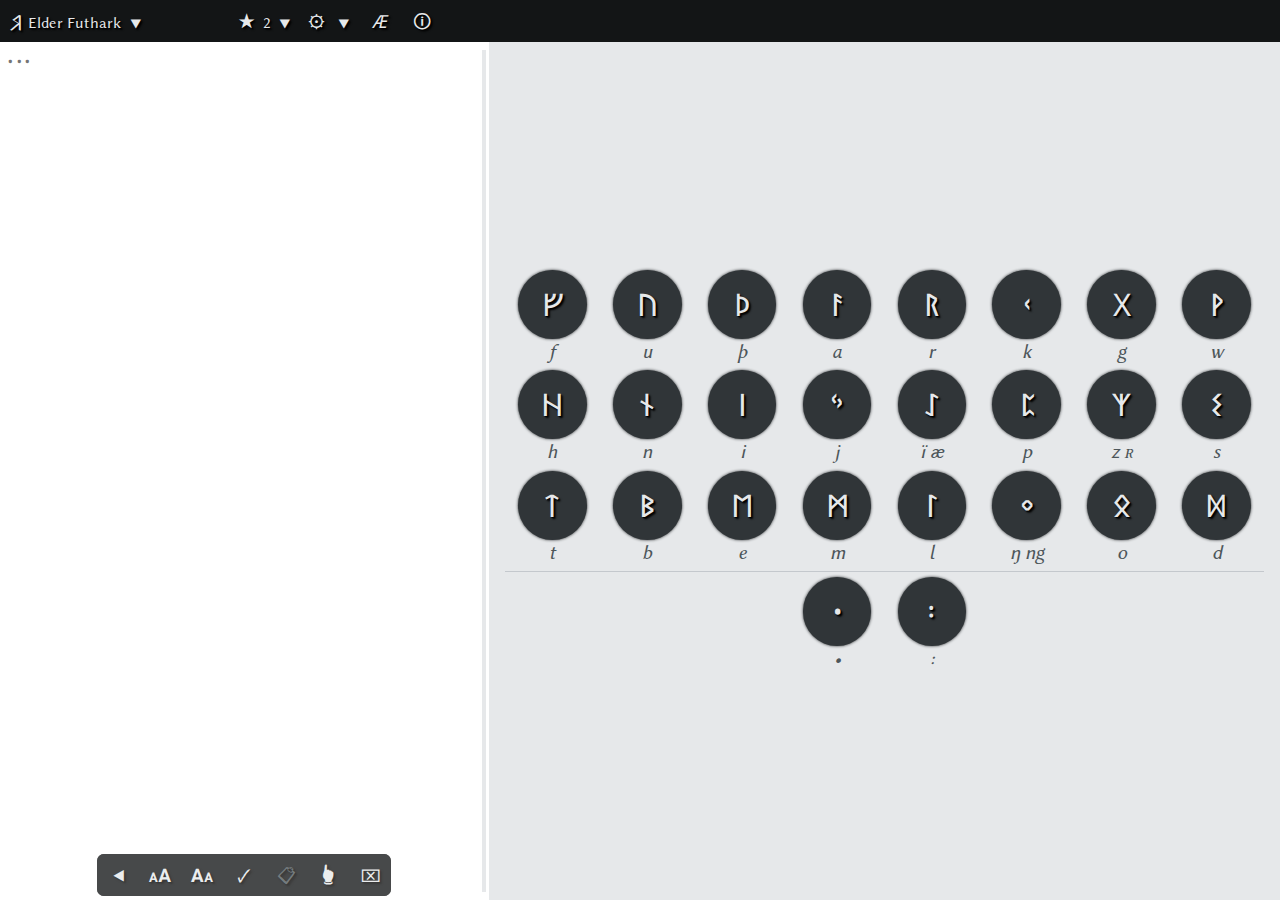
<file: index.html>
<!doctype html>
<html lang="en">
    <head>
        <meta charset="utf-8">
        <title>Runetyper</title>
        <meta name="application-name" content="Runetyper">
        <meta name="author" content="Wiktor Banaszewski">
        <meta name="description" content="A simple web-browser text editor for writing in old Germanic alphabets, especially runic.">
        <meta name="keywords" content="runes, runic, writing, text editor, virtual keyboard, gothic alphabet, scripts, unicode, utf-8">
        <meta property="og:title" content="Runetyper">
        <meta property="og:description" content="A simple web-browser text editor for writing in old Germanic alphabets, especially runic.">
        <meta property="og:type" content="website">
        <meta property="og:image" content="https://sigrarr.github.io/runetyper/assets/images/og-image.jpg">
        <meta property="og:image:width" content="1200">
        <meta property="og:image:height" content="630">
        <meta property="og:image" content="https://sigrarr.github.io/runetyper/assets/images/og-image_sq.jpg">
        <meta property="og:image:width" content="1200">
        <meta property="og:image:height" content="1200">
        <meta property="og:url" content="https://sigrarr.github.io/runetyper/">
        <meta name="viewport" content="width=device-width, initial-scale=1.0">
        <link rel="alternate" href="https://sigrarr.github.io/runetyper/pl/" hreflang="pl">
        <script>
            var timestamps = {head: Date.now()};
        </script>
        <link rel="stylesheet" type="text/css" href="https://sigrarr.github.io/runetyper/assets/fontfaces.css">
        <link rel="stylesheet" type="text/css" href="https://sigrarr.github.io/runetyper/assets/style.min.css">
        <link rel="icon" href="https://sigrarr.github.io/runetyper/assets/images/icon.png" sizes="192x192" type="image/png">
        <script charset="utf-8" src="https://sigrarr.github.io/runetyper/assets/app.min.js"></script>
    </head>
    <body class="receiver-xfont receiver-theme sup-loader"
          data-depend-xfont="class"
          data-class-xfont-noto="xfont-noto"
          data-class-xfont-pfeffer="xfont-pfeffer"
          data-depend-theme="class"
          data-class-theme-bright="theme-bright"
          data-class-theme-dark="theme-dark">
        <aside class="loader" id="loader">
            <div>
                <h1 class="logo"><span>R</span>unetyper</h1>
                <p>Application is loading...</p>
                <p>
                    <small>
                        If you see this message for more than a few seconds, please make sure that JavaScript is enabled in your browser
                        and that the browser is not outdated.
                    </small>
                </p>
                <p>
                    <small>
                        Browsers supported by Runetyper include Chrome, Firefox, Opera, Safari, Edge
                        and Internet&nbsp;Explorer&nbsp;11.
                    </small>
                </p>
                <footer>
                    <small>
                        <span class="logo"><span>R</span>unetyper</span> &copy; 2019 Wiktor Banaszewski,
                        <a href="mailto:wiktor.banaszewski@protonmail.com">wiktor.banaszewski@protonmail.com</a>
                    </small>
                </footer>
            </div>
        </aside>
        <main class="receiver-view"
              data-depend-view="children,class"
              data-class-view-workspace="sup-workspace">
            <section class="info" id="info" data-view="info">
                <header>
                    <h1 class="logo"><span>R</span>unetyper</h1>
                    <address>
                        <dl>
                            <dt class="narrow-keep">Author</dt>
                            <dd>Wiktor Banaszewski</dd>
                            <dt>Contact</dt>
                            <dd><a href="mailto:wiktor.banaszewski@protonmail.com">wiktor.banaszewski@protonmail.com</a></dd>
                            <dt>Project repository</dt>
                            <dd>
                                <a href="https://github.com/sigrarr/runetyper" target="_blank">https://github.com/sigrarr/runetyper</a>
                            </dd>
                            <dt class="narrow-keep">Language</dt>
                            <dd>
                                <em class="active" title="Language: English (active)">EN</em>
                                | <a href="https://sigrarr.github.io/runetyper/pl/"
                                     hreflang="pl"
                                     title="Język: polski"
                                     target="_self">PL</a>
                            </dd>
                        </dl>
                    </address>
                </header>

                <div class="sup-menu" id="info-closing">
                    <ul class="menu">
                        <li>
                            <h4 title="Close [Esc]" class="icon">
                                <button data-topic="view" data-view="workspace">&#x1F5D9;</button>
                            </h4>
                        </li>
                    </ul>
                </div>

                <div id="info-content"
                     class="info-content receiver-device receiver-fit"
                     data-depend-device="class"
                     data-class-device-std="sup-std"
                     data-class-device-touch="sup-touch"
                     data-depend-fit="class"
                     data-class-fit-compact="sup-compact">
                    <aside id="outline" class="super-p">
                        <h5>Contents</h5>
                        <ul></ul>
                    </aside>

                    <section id="i1"><h3>1. General information</h3>
                        <p>The purpose of this application is to provide a comfortable way of writing in historical Germanic alphabets, i.e. runic scripts and the Gothic alphabet.</p>
                        <p>The main feature of Runetyper is a text editor which converts standard keyboard input to the selected alphabet’s characters. The correspondence between typed keys and characters they produce is meant to be both practical and linguistically justified.</p>
                        <p>Next to the editor’s text area is a panel containing buttons with all characters of the selected alphabet and explanatory captions. It serves as a virtual keyboard – the letters can be entered directly by clicking their buttons. This is also the only way to use Runetyper on a touch-sreen device.</p>
                        <p>The generated output is Unicode text (UTF-8) and it may be copied to other applications for further use. Please note that copied content requires suitable fonts in order to be displayed properly in other programs or web services; such fonts might be included in those applications or be available in your system.</p>
                    </section>

                    <section id="i2"><h3>2. Manual</h3>
                        <section id="i2_1"><h4>2.1. Basics</h4>
                            <p>The main text area (initially marked with <span class="xtext">᛫᛫᛫</span>) is a place for writing in the selected alphabet <a href="#i2_2_1">(2.2.1)</a>.
                                <span class="info-std">When the text area is active, you can start writing with your keyboard and your default key values will be converted to historical characters.</span></p>
                            <ul class="info-std">
                                <li>To check key/character associations, switch captions to key mode with <span class="hint"><span class="op">[</span>PageDown<span class="op">]</span></span> or a menu button: <span class="hint"><span class="op">[</span><span class="itext">Æ</span><span class="op">]</span></span>→<span class="hint"><span class="op">[</span><span class="itext" data-captions="keys">&#x1F130;&#x1F134;</span><span class="op">]</span></span> <a href="#i2_2_4">(2.2.4)</a>.</li>
                                <li>Some characters are produced by a combination of two keys (shown in subtitles with no space inbetween). To type this kind of characters, press the first key and then the second one before releasing the first.</li>
                                <li>In the text area you should be able to use basic control and whitespace keys, as well as standard shortcuts (depending on your operating system and a browser).</li>
                            </ul>
                            <p>You can <span class="info-std">also</span> use the alphabet’s panel as a virtual keyboard and write by clicking the characters’ buttons.</p>
                        </section>

                        <section id="i2_2"><h4>2.2. Main options</h4>
                            <ol>
                                <li id="i2_2_1"><span class="hint"><span class="op">[</span><span class="itext logotext">ᚱ</span><span class="op">]</span></span> <strong>Alphabet selection</strong>.</li>
                                <li id="i2_2_2"><span class="hint"><span class="op">[</span><span class="itext">&#x2605;</span><span class="op">]</span></span> <strong>Letter’s variants switch</strong>. You can check which letters have got more than one graphical variation (distinguished in Unicode, cf. 3.1) and choose the forms you prefer. Use the buttons: <span class="hint"><span class="op">[</span><span class="itext">&#x2B84;</span><span class="op">]</span></span>, <span class="hint"><span class="op">[</span><span class="itext">&#x2B86;</span><span class="op">]</span></span>
                                    <span class="info-std">or shortcuts: <span class="hint"><span class="op">[</span>Ctrl<span class="op">+</span>→<span class="op">]</span></span>, <span class="hint"><span class="op">[</span>Ctrl<span class="op">+</span>←<span class="op">]</span></span></span> to shift all available variants of the current alphabet’s letters at once.</li>
                                <li id="i2_2_3"><span class="hint"><span class="op">[</span><span class="itext">&#x2699;</span><span class="op">]</span></span> <strong>Settings submenu:</strong>
                                    <ul>
                                        <li class="info-std"><span class="hint"><span class="op">[</span><span class="itext">&#x1F5AE;</span><span class="op">]</span></span> Select the <strong>input alphabet</strong> to adjust key/character associations to a local keyboard layout. Several of Germanic languages’ alphabets are supported. The default option named UNI (for “universal”) uses only basic keys of a standard international keyboard (Basic Latin Unicode block).</li>
                                        <li>Customize the application’s look with the following options: <strong>historical typeface</strong>&nbsp;<span class="hint"><span class="op">[</span><span class="itext">&#x2619;</span><span class="op">]</span></span>, <strong>theme</strong>&nbsp;<span class="hint"><span class="op">[</span><span class="itext">&#x25D0;</span><span class="op">]</span></span> and <strong>alphabet panel</strong>&nbsp;<span class="hint"><span class="op">[</span><span class="itext">&#x25A6;</span><span class="op">]</span></span>.</li>
                                        <li><span class="hint"><span class="op">[</span><span class="itext">&#x1F4BB;</span><span class="op">]</span></span> <strong>Device mode selection.</strong> You can force Runetyper to run in the touchscreen mode or in the hardware keyboard mode, depending on your devices or preferences.</li>
                                    </ul>
                                </li>
                                <li id="i2_2_4"><span class="info-std"><span class="hint"><span class="op">[</span><span class="itext">Æ</span><span class="op">|</span><span class="itext" data-captions="keys">&#x1F130;&#x1F134;</span><span class="op">|</span><span class="itext">&#x2014;</span><span class="op">]</span></span> <strong>Cycle the captions</strong>. Keys: <span class="hint"><span class="op">[</span>PageDown<span class="op">]</span></span>, <span class="hint"><span class="op">[</span>PageUp<span class="op">]</span></span></span>
                                    <ul class="info-std">
                                        <li><span class="hint"><span class="op">[</span><span class="itext">Æ</span><span class="op">]</span></span> In the initial state captions contain characters’ romanization <a href="#i3_2_1">(3.2.1)</a>.</li>
                                        <li><span class="hint"><span class="op">[</span><span class="itext" data-captions="keys">&#x1F130;&#x1F134;</span><span class="op">]</span></span> The next state shows keyboard keys (and key-pairs) that will produce described a character when pressed.</li>
                                        <li><span class="hint"><span class="op">[</span><span class="itext">&#x2014;</span><span class="op">]</span></span> Captions can also be turned off.</li>
                                    </ul>
                                    <span class="info-touch"><span class="hint"><span class="op">[</span><span class="itext">&#x1F130;<sub>&#x1f5d8;</sub></span><span class="op">]</span></span><strong>Toggle the buttons</strong> between historical characters and their transliteration.</span>
                                </li>
                            </ol>
                        </section>

                        <section id="i2_3"><h4>2.3. Editor toolbar</h4>
                            <ol>
                                <li id="i2_3_1"><span class="hint"><span class="op">[</span><span class="itext">&#x1F5DA;</span><span class="op">]</span></span> <span class="hint"><span class="op">[</span><span class="itext">&#x1F5DB;</span><span class="op">]</span></span> Font size regulation.
                                    <span class="info-std">Shortcuts: <span class="hint"><span class="op">[</span>Ctrl<span class="op">+</span>Shift<span class="op">+</span>+<span class="op">]</span></span>, <span class="hint"><span class="op">[</span>Ctrl<span class="op">+</span>Shift<span class="op">+</span>-<span class="op">]</span></span> and <span class="hint"><span class="op">[</span>Ctrl<span class="op">+</span>Shift<span class="op">+</span>0<span class="op">]</span></span>.</span></li>
                                <li id="i2_3_2"><span class="hint"><span class="op">[</span><span class="itext">&#x1F5F8;</span><span class="op">]</span></span> <strong>Save</strong> current content of the text area in the local storage of your internet browser.
                                    <span class="info-std">Shortcut: <span class="hint"><span class="op">[</span>Ctrl<span class="op">+</span>s<span class="op">]</span></span>.</span>
                                    Overwrites the previous save (if exists).
                                </li>
                                <li id="i2_3_3"><span class="hint"><span class="op">[</span><span class="itext">&#x1F4CB;</span><span class="op">]</span></span> <strong>Paste</strong> the previously saved text <a href="#i2_3_2">(2.3.2)</a> into the text area.</li>
                                <li id="i2_3_4"><span class="hint"><span class="op">[</span><span class="itext">&#x1F5A2;</span><span class="op">]</span></span> <strong>Select all</strong>.</li>
                                <li id="i2_3_5" class="info-std"><span class="hint"><span class="op">[</span><span class="itext">&#x2327;</span><span class="op">]</span></span> <strong>Erase</strong> the selected text.</li>
                            </ol>
                        </section>
                    </section>

                    <section id="i3"><h3>3. Representation of the alphabets</h3>
                        <p>Runic writing systems were neither uniform, nor consistent. It is customary to distinguish several alphabets, each with a&nbsp;specific set of characters. However, intermediate states between older and newer scripts, as well as local variations were found. In fact, individual runes appeared in many shapes.</p>
                        <div class="super-p">
                            <p>The Gothic alphabet cannot be called runic, but it was included in this project because of several traits it shares with runic scripts. All of these alphabets:</p>
                            <ul>
                                <li>are valuable from the perspective of Germanic linguistics as they recorded the old Germanic languages,</li>
                                <li>lack distinction between capital and small letters,</li>
                                <li>don’t show a distinction of long or nasal vowels, even when these features were phonemic in spoken language. <a href="#i3_3_3_n1">(*)</a></li>
                            </ul>
                        </div>

                        <section id="i3_1"><h4>3.1. Unicode standard</h4>
                            <p>Runetyper utilizes two Unicode blocks:</p>
                            <figure>
                                <dl>
                                    <dt>Runic Unicode block</dt>
                                    <dd><a href="https://www.unicode.org/charts/PDF/U16A0.pdf" target="_blank"><span class="urlprefix">https://www.</span>unicode.org/charts/PDF/U16A0.pdf</a></dd>
                                    <dt>Gothic Unicode block</dt>
                                    <dd><a href="https://www.unicode.org/charts/PDF/U10330.pdf" target="_blank"><span class="urlprefix">https://www.</span>unicode.org/charts/PDF/U10330.pdf</a></dd>
                                </dl>
                            </figure>
                            <p>The Runic block is a set of abstract representations of limited paleographical value. Many characters are linked with more than one alphabet in order to avoid redundancy, which is of course reasonable.</p>
                        </section>

                        <section id="i3_2"><h4>3.2. Romanization and sections</h4>
                            <section id="i3_2_1"><h5>3.2.1. Romanization</h5>
                                <div class="super-p">
                                    <p>In the alphabet panel all characters are described with Latin characters, which combines:</p>
                                    <ul>
                                        <li>transliteration – one-to-one correspondence, useful for the characters’ identification,</li>
                                        <li class="info-compact-disabled">transcription – to denote possible phonetic values of the character in given language.</li>
                                    </ul>
                                </div>
                                <div class="super-p info-compact-disabled">
                                    <p>Romanization of a character may contain more than one value in the following cases:</p>
                                    <ul>
                                        <li>when an alphabet was used for several languages (or dialects),</li>
                                        <li>when the character denoted various phonemes in one language, represented by specific letters of the Latin orthography of said language,</li>
                                        <li>when multiple conventions of romanizing the character are in use among scholars,</li>
                                        <li>when the phonetic value of a character is uncertain.</li>
                                    </ul>
                                </div>
                                <p>It should be noted that in old Germanic languages vowel length was phonemic, i.e. speakers recognized long and short vowels as different sounds; the same applies to vowel nasality in Proto-Germanic and Old Norse. In Latin orthographies and linguistic conventions such features are often denoted by adding diacritical marks, but they were not distinguished in runic writing, nor in the original Gothic. For this reason, Runetyper does not regard long and nasal sound variants.</p>
                            </section>

                            <section id="i3_2_2"><h5>3.2.2. Sections</h5>
                                <div class="super-p">
                                    <p>Each alphabet is divided into sections, separated in the alphabet panel with a thin horizontal line or a background stripe:</p>
                                    <ul>
                                        <li>the first section consist of the main corpus of letters,</li>
                                        <li>the middle section, if present, contains additional characters with limited or unknown scopes of use,</li>
                                        <li>the last section contains auxiliary characters, especially punctuation marks.</li>
                                    </ul>
                                </div>
                            </section>
                        </section>

                        <section id="i3_3"><h4>3.3. The alphabets: historical description and notes about representation</h4>
                            <section id="i3_3_1"><h5>3.3.1. Elder Futhark</h5>
                                <p>The first runic alphabet used by Germanic peoples in many regions of Europe consisted of 24 runes. The oldest inscriptions are dated to 2nd century CE, but the script might have existed even earlier. It is certain that the Futhark descended from the archaic Greek alphabet, although most scholars believe that not directly; it was probably based on the Latin alphabet or a more archaic form of Italic script. Elder-futhark inscriptions were written in late Proto-Germanic dialects and Germanic languages in their early stages of development.</p>
                                <section class="super-p"><h6>Notes</h6>
                                    <ul>
                                        <li>Division of the corpus into 3 rows of 8 runes each is attested epigraphically.</li>
                                        <li>Unicode assigned only one character to represent the elder-futhark rune of value /s/, although this rune had occurred in various zigzag shapes that can be widely classified into the “Σ-variant” (suggested by Unicode) and the “S-variant” (omitted by Unicode). The character ‹<span class="xtext">ᛋ</span>› is used in this application as a substitute of the latter, despite slight geometric differences and the fact that the Unicode's suggestion limits its use to newer alphabets.</li>
                                        <li>Similarly, Unicode assigned only one character for the elder-futhark H-rune, suggesting the shape with one horizontal bar, but this rune used to be written with two or three bars as well. The two-bar character is recognized by Unicode as an exclusively Anglo-Saxon rune, but in Runetyper was also added as an elder-futhark variant.</li>
                                    </ul>
                                </section>
                            </section>

                            <section id="i3_3_2"><h5>3.3.2. Anglo-Saxon Futhorc</h5>
                                <p>A close descendant of the <i>Elder Futhark</i>, modified and extended. It was used from 5th to ca. 11th century CE in England. In early stages identical with <i>Anglo-Frisian runes</i>. After the process of christianization the use of <i>Futhorc</i> declined in favor of the Old English Latin alphabet.</p>
                                <section class="super-p"><h6>Notes</h6>
                                    <ul>
                                        <li>The letter ‹j› is given as a main transliteration of the runes ‹<span class="xtext">ᛄ</span>› and ‹<span class="xtext">ᛡ</span>›, although in Old English texts the sound /j/ was written with the letter ‹g›.</li>
                                    </ul>
                                </section>
                            </section>

                            <section id="i3_3_3"><h5>3.3.3. Younger Futhark</h5>
                                <p>A Scandinavian runic script used by the Old Norse speakers mainly during the Viking Age, from 8th to ca. 11th century. Developed by reduction of the <i>Elder Futhark</i>, it contained only 16 characters, despite the fact that the set of spoken sounds had widened. As a result, the majority of the runes were overloaded with two or more phonemes and the orthography was highly inconsistent, especially with regard to vowels. Moreover, nine of the runes occurred parallelly in two graphical forms, often called “long-branch” and “short-twig”.</p>
                                <section class="super-p"><h6>Notes</h6>
                                    <ul>
                                        <li id="i3_3_3_n1">The main transliteration of the rune ‹<span class="xtext">ᚬ</span>/<span class="xtext">ᚭ</span>› – ‹ą› – indicates vowel nasality, because for the long time it had been the only feature distinguishing this rune phonetically from ‹<span class="xtext">ᛅ</span>/<span class="xtext">ᛆ</span>› (it’s an exceptional case in runic orthography).</li>
                                    </ul>
                                </section>
                            </section>

                            <section id="i3_3_4"><h5>3.3.4. Medieval runes</h5>
                                <p>Scandinavian runes used alongside the Latin alphabet after the Viking Age. The motivation behind their development was to make the runes phonetically unambiguous. To achieve this, the character set had been extended, mostly by adding dotted counterparts of some runes and by including long-branch and short-twig variants as separate letters with distinct phonetic values.</p>
                            </section>

                            <section id="i3_3_5"><h5>3.3.5. Gothic alphabet</h5>
                                <p>An alphabet created in the 4th century by Wulfila, an Arian missionary and bishop, for the purpose of writing the Gothic translation of the Bible. Most of the letters stem from the Greek and Latin alphabets, however some of them might have runic origins. Even though the Gothic alphabet was never used widely, the linguistic significance of the Gothic Bible cannot be overstated since it is the earliest literary attestation of any Germanic language.</p>
                                <section class="super-p"><h6>Notes</h6>
                                    <ul>
                                        <li>Gothic Unicode block doesn’t contain any punctuation marks, therefore standard colon and interpunct are used to represent punctuations which appear in Gothic manuscripts.</li>
                                        <li>Gothic authors used the letter ‹<span class="xtext">&#x10339;</span>› with diacritical diaeresis – ‹<span class="xtext">&#x10339;&#x308;</span>› – but it is not included in Unicode.</li>
                                    </ul>
                                </section>
                            </section>
                        </section>

                        <section id="i3_4"><h4>3.4. Supplement</h4>
                            <p>The Runic Unicode block contains several groups of characters which are not used by Runetyper because they are not strictly linked with any of the historical alphabets listed above or are too specific to include as a normal part of a writing system. Titles of the following subsections (except 3.4.2.) come from the Unicode block chart <a href="#i3_1">(3.1)</a>.</p>

                            <section id="i3_4_1"><h5>3.4.1. Cryptogrammic letters</h5>
                                <table>
                                    <tr><td class="xtext">ᛴ</td><td><span class="xtext">ᚩ</span></td></tr>
                                    <tr><td class="xtext">ᛵ</td><td><span class="xtext">ᛁ</span></td></tr>
                                    <tr><td class="xtext">ᛶ</td><td><span class="xtext">ᛖ</span></td></tr>
                                    <tr><td class="xtext">ᛷ</td><td><span class="xtext">ᚪ</span></td></tr>
                                    <tr><td class="xtext">ᛸ</td><td><span class="xtext">ᚫ</span></td></tr>
                                </table>
                                <p>These runes were used only once, in Anglo-Saxon inscription on the 8th-century artifact known as the “Franks Casket”. They served as cryptogrammic equivalents of standard vowel runes.</p>
                            </section>

                            <section id="i3_4_2"><h5>3.4.2. Scandinavian corpus extensions</h5>
                                <table>
                                    <tr><td class="xtext">ᚥ</td><td><i>w</i></td></tr>
                                    <tr><td class="xtext">ᚰ</td><td><i>on/ǫ</i></td></tr>
                                    <tr><td class="xtext">ᚶ</td><td><i>ŋ(g)</i></td></tr>
                                    <tr><td class="xtext">ᛀ</td><td><i>N</i></td></tr>
                                    <tr><td class="xtext">ᛛ</td><td><i>L</i></td></tr>
                                </table>
                                <p>These characters were not present in any historical alphabets.</p>
                            </section>

                            <section id="i3_4_3"><h5>3.4.3. Golden number runes</h5>
                                <table>
                                    <tr><td class="xtext">ᛮ</td><td><i>17.</i></td></tr>
                                    <tr><td class="xtext">ᛯ</td><td><i>18.</i></td></tr>
                                    <tr><td class="xtext">ᛰ</td><td><i>19.</i></td></tr>
                                </table>
                                <p>These symbols were invented for the purpose of representing three golden numbers – 17th, 18th and 19th – in Scandinavian runic calendars, which were used from the 13th/14th century up to modern times.</p>
                            </section>

                            <section id="i3_4_4"><h5>3.4.4. Tolkienian extensions</h5>
                                <table>
                                    <tr><td class="xtext">ᛱ</td><td><i>k</i></td></tr>
                                    <tr><td class="xtext">ᛲ</td><td><i>sh</i></td></tr>
                                    <tr><td class="xtext">ᛳ</td><td><i>oo</i></td></tr>
                                </table>
                                <p>These letters are included in J.R.R. Tolkien’s artistic version of <i>Futhorc</i>, which is an adaptation of Anglo-Saxon runes to the modern English language (or “Westron” in Middle-earth). On a side note, the shape ‹<span class="xtext">ᛳ</span>› occurs in a number of elder-futhark inscriptions, probably standing for
                                    <span class="xtext">ᛁ</span> + <span class="xtext">ᛜ</span> = <i>ing</i>, but it hasn’t been recognized by Unicode and has a completely different value in Tolkien’s work.</p>
                            </section>
                        </section>
                    </section>

                    <section id="i4"><h3>4. Credits and references</h3>
                        <section id="i4_1"><h4>4.1. Fonts</h4>
                            <p>The following fonts are used for displaying historical alphabets:</p>
                            <ul class="entities">
                                <li><strong>Noto Sans Runic</strong><br>
                                    Copyright 2017 Google Inc. All Rights Reserved.<br>
                                    <a href="https://www.google.com/get/noto/" target="_blank"><span class="urlprefix">https://www.</span>google.com/get/noto/</a><br>
                                    Licence: <a href="http://scripts.sil.org/OFL" target="_blank">OFL 1.1</a>
                                </li>
                                <li><strong>Noto Sans Gothic</strong><br>
                                    Copyright 2012 Google Inc. All Rights Reserved.<br>
                                    <a href="http://www.google.com/fonts/earlyaccess" target="_blank"><span class="urlprefix">http://www.</span>google.com/fonts/earlyaccess</a><br>
                                    Licence: <a href="http://www.apache.org/licenses/LICENSE-2.0" target="_blank">Apache License 2.0</a>
                                </li>
                                <li><strong>Pfeffer Mediæval</strong><br>
                                    Copyright © Robert Pfeffer, Hessen, 2010.<br>
                                    <a href="http://robert-pfeffer.net/schriftarten" target="_blank"><span class="urlprefix">http://</span>robert-pfeffer.net/schriftarten</a><br>
                                    Licence: Free for non commercial purposes.<br>
                                    Runetyper modification: Small letters in the Gothic block replaced by Gothic capital letters from private use area.
                                </li>
                            </ul>
                            <p>Standard text is displayed with <a href="http://libertine-fonts.org/" target="_blank">Biolinum fonts</a> by Philipp Poll, and key hints with Courier Prime by <a href="https://quoteunquoteapps.com/" target="_blank">Quote-Unquote Apps</a>.</p>
                        </section>

                        <section id="i4_2"><h4>4.2. Furhter reading: runology and Germanic linguistics</h4>
                            <ul>
                                <li>E.H. Antonsen, <em>Runes and Germanic Linguistics</em>, 2002</li>
                                <li class="super-p"><span>M. Barnes</span>
                                    <ul>
                                        <li><em>A New Introduction to Old Norse. Part I: Grammar</em>, 2008, <a href="http://vsnrweb-publications.org.uk" target="_blank"><span class="urlprefix">http://</span>vsnrweb-publications.org.uk</a></li>
                                        <li><em>The Scandinavian Languages in the Viking Age</em> [in:] <em>The Viking World</em>, Ed. S. Brink, N. Price, 2008</li>
                                    </ul>
                                </li>
                                <li><em>Futhark: International Journal of Runic Studies</em>, Ed. J.E. Knirk, H. Williams, <a href="http://futhark-journal.com" target="_blank"><span class="urlprefix">http://</span>futhark-journal.com</a></li>
                                <li>W. Harbert, <em>The Germanic Languages</em>, 2007</li>
                                <li>G. Kroonen, <em>Etymological Dictionary of Proto-Germanic</em>, 2013</li>
                                <li>T. Looijenga, <em>Texts & Contexts of the Oldest Runic Inscriptions</em>, 2003</li>
                                <li>W. Maciejewski et al., <em>Runy</em>, 2011 [Polish]</li>
                                <li>J.W. Marchand, <em>The Sounds and Phonemes of Wulfila's Gothic</em>, 1973</li>
                                <li>V. Orel, <em>A Handbook of Germanic Etymology</em>, 2003</li>
                                <li class="super-p"><span>R.I. Page</span>
                                    <ul>
                                        <li><em>Runes</em>, 1987</li>
                                        <li><em>An Introduction to English Runes</em>, 1999</li>
                                        <li><em>Runes and Runic Inscriptions</em>, Ed. David Parsons, 1999</li>
                                    </ul>
                                </li>
                                <li>H. Williams, <em>Runes</em> [in:] <em>The Viking World</em>, Ed. S. Brink, N. Price, 2008</li>
                            </ul>
                            <section class="super-p">
                                <h6>See also:</h6>
                                <ul class="following">
                                    <li><em>Orðstírr</em>: articles in sections “Language” and “Runes” with more references, <a href="https://ordstirr.wordpress.com" target="_blank"><span class="urlprefix">https://</span>ordstirr.wordpress.com</a></li>
                                    <li>More references in Wikipedia entry: <a href="https://en.wikipedia.org/wiki/Runes" target="_blank"><span class="urlprefix">https://</span>en.wikipedia.org/wiki/Runes</a></li>
                                </ul>
                            </section>
                        </section>
                    </section>
                </div>

                <div class="sup-menu" id="go-top">
                    <ul class="menu">
                        <li title="Go back to the top">
                            <h4 class="icon">
                                <a href="#info" class="button">&#x2BC5;</a>
                            </h4>
                        </li>
                    </ul>
                </div>
                <footer>
                    <small>
                        <span class="logo"><span>R</span>unetyper</span> &copy; 2019 Wiktor Banaszewski
                    </small>
                </footer>
            </section>

            <section class="workspace" id="workspace" data-view="workspace">
                <header class="sup-menu">
                    <h2 class="implicit">Workspace</h2>
                    <ul class="menu" id="main-menu">
                        <li class="select selector-alphabet" id="selector-alphabet">
                            <div title="Select alphabet">
                                <h4 class="icon logotext">ᚱ</h4>
                                <em class="receiver-alphabet"
                                    data-depend-alphabet="children">
                                </em>
                            </div>
                            <ul></ul>
                        </li>
                        <li class="select selector-xchars receiver-alphabet"
                            id="selector-xchars"
                            data-depend-alphabet="children,class">
                            <div title="Select letter variants">
                                <h4 class="icon">&#x2605;</h4>
                                <em class="receiver-alphabet"
                                    data-depend-alphabet="children">
                                </em>
                            </div>
                            <ul class="tmp">
                                <li class="itext">
                                    <button title="Shift all backward [Ctrl+⬅]"
                                            data-topic="command"
                                            data-command="shiftXChars:-1">&#x2B84;</button>
                                    <button title="Shift all forward [Ctrl+➡]"
                                            data-topic="command"
                                            data-command="shiftXChars:1">&#x2B86;</button>
                                </li>
                            </ul>
                        </li>
                        <li class="select selector-settings">
                            <div title="Settings">
                                <h4 class="icon">&#x2699;</h4>
                            </div>
                            <ul>
                                <li class="select sub-select selector-layout receiver-device"
                                    id="selector-layout"
                                    data-depend-device="class"
                                    data-class-device-touch="tmp">
                                    <div>
                                        <h5>
                                            <span class="icon">&#x1F5AE;</span>
                                            Input alphabet
                                        </h5>
                                    </div>
                                    <ul></ul>
                                </li>
                                <li class="select sub-select selector-xfont">
                                    <div>
                                        <h5>
                                            <span class="icon">&#x2619;</span>
                                            Historical typeface
                                        </h5>
                                    </div>
                                    <ul>
                                        <li>
                                            <button class="receiver-xfont"
                                                    data-topic="xfont"
                                                    data-xfont="noto"
                                                    data-depend-xfont="class"
                                                    data-class-xfont-noto="active">
                                                Google Noto Sans
                                            </button>
                                        </li>
                                        <li>
                                            <button class="receiver-xfont"
                                                    data-topic="xfont"
                                                    data-xfont="pfeffer"
                                                    data-depend-xfont="class"
                                                    data-class-xfont-pfeffer="active">
                                                Pfeffer Mediæval
                                            </button>
                                        </li>
                                    </ul>
                                </li>
                                <li class="select sub-select selector-theme">
                                    <div>
                                        <h5>
                                            <span class="icon">&#x25D0;</span>
                                            Theme
                                        </h5>
                                    </div>
                                    <ul>
                                        <li>
                                            <button class="receiver-theme"
                                                    data-topic="theme"
                                                    data-theme="bright"
                                                    data-depend-theme="class"
                                                    data-class-theme-bright="active">
                                                Bright
                                            </button>
                                        </li>
                                        <li>
                                            <button class="receiver-theme"
                                                    data-topic="theme"
                                                    data-theme="dark"
                                                    data-depend-theme="class"
                                                    data-class-theme-dark="active">
                                                Dark
                                            </button>
                                        </li>
                                    </ul>
                                </li>
                                <li class="select sub-select selector-kbmode">
                                    <div>
                                        <h5>
                                            <span class="icon">&#x25A6;</span>
                                            Alphabet panel
                                        </h5>
                                    </div>
                                    <ul>
                                        <li>
                                            <button class="receiver-kbmode"
                                                    data-topic="kbmode"
                                                    data-kbmode="auto"
                                                    data-depend-kbmode="class"
                                                    data-class-kbmode-auto="active">
                                                Automatic
                                            </button>
                                        </li>
                                        <li>
                                            <button class="receiver-kbmode"
                                                    data-topic="kbmode"
                                                    data-kbmode="compact"
                                                    data-depend-kbmode="class"
                                                    data-class-kbmode-compact="active">
                                                Compact
                                            </button>
                                        </li>
                                        <li>
                                            <button class="receiver-kbmode"
                                                    data-topic="kbmode"
                                                    data-kbmode="std"
                                                    data-depend-kbmode="class"
                                                    data-class-kbmode-std="active">
                                                Minute
                                            </button>
                                        </li>
                                    </ul>
                                </li>
                                <li class="select sub-select selector-device">
                                    <div>
                                        <h5>
                                            <span class="icon">&#x1F4BB;</span>
                                            Device
                                        </h5>
                                    </div>
                                    <ul>
                                        <li>
                                            <button class="receiver-device"
                                                    data-topic="device"
                                                    data-device="std"
                                                    data-depend-device="class"
                                                    data-class-device-std="active">
                                                Hardware keyboard
                                            </button>
                                        </li>
                                        <li>
                                            <button class="receiver-device"
                                                    data-topic="device"
                                                    data-device="touch"
                                                    data-depend-device="class"
                                                    data-class-device-touch="active">
                                                Touchscreen
                                            </button>
                                        </li>
                                    </ul>
                                </li>
                            </ul>
                        </li>
                        <li class="cycle-captions" id="cycle-captions">
                            <h4 class="icon receiver-captions receiver-device"
                                data-topic="command"
                                data-command="cycleCaptions"
                                data-depend-captions="children"
                                data-depend-device="class"
                                data-class-device-touch="tmp">
                                <button class="full"
                                        data-captions="roman"
                                        title="Captions: romanization. Cycle with: click, [PageDown], [PageUp]">Æ</button>
                                <button class="full"
                                        data-captions="keys"
                                        title="Captions: keys. Cycle with: click, [PageDown], [PageUp]">&#x1F130;&#x1F134;</button>
                                <button class="full"
                                        data-captions="off"
                                        title="Captions: off. Cycle with: click, [PageDown], [PageUp]">&#x2014;</button>
                            </h4>
                            <h4 class="icon receiver-captions receiver-device"
                                data-topic="command"
                                data-command="cycleCaptions"
                                data-depend-captions="children"
                                data-depend-device="class"
                                data-class-device-std="tmp">
                                <button class="full" data-captions="off">&#x1F130;<sub>&#x1f5d8;</sub></button>
                                <button class="full" data-captions="roman">&#x1F130;<sub>&#x1f5d8;</sub></button>
                            </h4>
                        </li>
                        <li title="Information">
                            <h4 class="icon">
                                <button data-topic="view" data-view="info">&#x1F6C8;</button>
                            </h4>
                        </li>
                    </ul>
                </header>
                <div class="editor-space" id="editor-space">
                    <textarea id="output-std"
                              class="output xtext receiver-device"
                              data-depend-device="class"
                              data-class-device-touch="tmp"
                              placeholder="&#x16eb;&#x16eb;&#x16eb;"
                              spellcheck="false"
                              data-min-font-size="8"
                              data-max-font-size="100"
                              data-step-font-size="4"></textarea>
                    <div id="output-touch"
                         class="output xtext receiver-device"
                         data-depend-device="class"
                         data-class-device-std="tmp"
                         data-min-font-size="8"
                         data-max-font-size="100"
                         data-step-font-size="4"></div>
                    <div id="toolbar"
                         class="sup-menu receiver-toolbar"
                         data-depend-toolbar="class"
                         data-class-toolbar-off="collapse">
                        <ul class="menu receiver-toolbar"
                            data-depend-toolbar="children">
                            <li title="Collapse editor toolbar" data-toolbar="on">
                                <h4 class="icon">
                                    <button data-topic="toolbar" data-toolbar="off"><span class="horizontal">&#x2BC7;</span><span class="vertical">&#x2BC5;</span></button>
                                </h4>
                            </li>
                            <li title="Increase font size [Ctrl+Shift++]" data-toolbar="on">
                                <h4 class="icon">
                                    <button class="repeatable"
                                            data-topic="command"
                                            data-command="changeFontSize:1">&#x1F5DA;</button>
                                </h4>
                            </li>
                            <li title="Decrease font size [Ctrl+Shift+-]" data-toolbar="on">
                                <h4 class="icon">
                                    <button class="repeatable"
                                            data-topic="command"
                                            data-command="changeFontSize:-1">&#x1F5DB;</button>
                                </h4>
                            </li>
                            <li class="receiver-loadable_text"
                                data-depend-loadable_text="title"
                                title="Save locally [Ctrl+s]"
                                data-title-loadable_text-0="Save locally [Ctrl+s]"
                                data-title-loadable_text-1="Save locally (overwrites the previous save) [Ctrl+s]"
                                data-toolbar="on">
                                <h4 class="icon receiver-loadable_text"
                                    data-depend-loadable_text="class"
                                    data-class-loadable_text-1="caution">
                                    <button data-topic="command"
                                            data-command="saveText"
                                            id="save-text-button">&#x1F5F8;</button>
                                </h4>
                            </li>
                            <li title="Paste stored text" data-toolbar="on">
                                <h4 class="icon">
                                    <button data-topic="command"
                                            data-command="pasteText"
                                            class="receiver-loadable_text"
                                            data-depend-loadable_text="class"
                                            data-class-loadable_text-0="disabled">&#x1F4CB;</button>
                                </h4>
                            </li>
                            <li title="Select all" data-toolbar="on">
                                <h4 class="icon">
                                    <button data-topic="command" data-command="selectAll">&#x1F5A2;</button>
                                </h4>
                            </li>
                            <li title="Erase selected text"
                                data-toolbar="on"
                                class="receiver-device"
                                data-depend-device="class"
                                data-class-device-touch="tmp">
                                <h4 class="icon danger">
                                    <button data-topic="command" data-command="eraseSelection">&#x2327;</button>
                                </h4>
                            </li>
                            <li title="Expand editor toolbar" data-toolbar="off">
                                <h4 class="icon">
                                    <button data-topic="toolbar" data-toolbar="on"><span class="horizontal">&#x2BC8;</span><span class="vertical">&#x2BC6;</span></button>
                                </h4>
                            </li>
                        </ul>
                    </div>
                </div>

                <div class="kboard-space receiver-alphabet receiver-captions"
                     id="kboard-space"
                     data-depend-alphabet="children"
                     data-depend-captions="class"
                     data-class-captions-roman="sup-captions-roman"
                     data-class-captions-keys="sup-captions-keys"
                     data-class-captions-off="sup-captions-off">
                    <aside class="tmp" id="touch-controls">
                        <div class="xletter-box">
                            <button class="itext" data-xchar=" ">&#x2423;</button>
                        </div>
                        <div class="xletter-box">
                            <button class="itext" data-xchar="@n">&#x2BA0;</button>
                        </div>
                        <div class="xletter-box">
                            <button class="itext" data-xchar="@b">&#x232B;</button>
                        </div>
                    </aside>
                </div>

                <aside class="messages hidden" id="messages">
                    <p id="msg-touch">
                        The application is running in the touchscreen mode, which offers limited functionality.
                            If your device is equipped with a&nbsp;hardware keyboard, it is recommended to change the mode at
                            <span><span class="itext">&#x2699;</span> Settings <span class="itext">&#x2BC8;</span> <span class="itext">&#x1F4BB;</span> Device.</span>
                    </p>
                    <p id="msg-compact">
                        The alphabet panel is now displayed in the compact style. If your device's screen is large enough,
                            you may want to use the&nbsp;minute style, which presents more detail:
                            <span><span class="itext">&#x2699;</span> Settings <span class="itext">&#x2BC8;</span> <span class="itext">&#x25A6;</span> Alphabet panel.</span>
                    </p>
                </aside>
            </section>
        </main>
    </body>
</html>
</file>
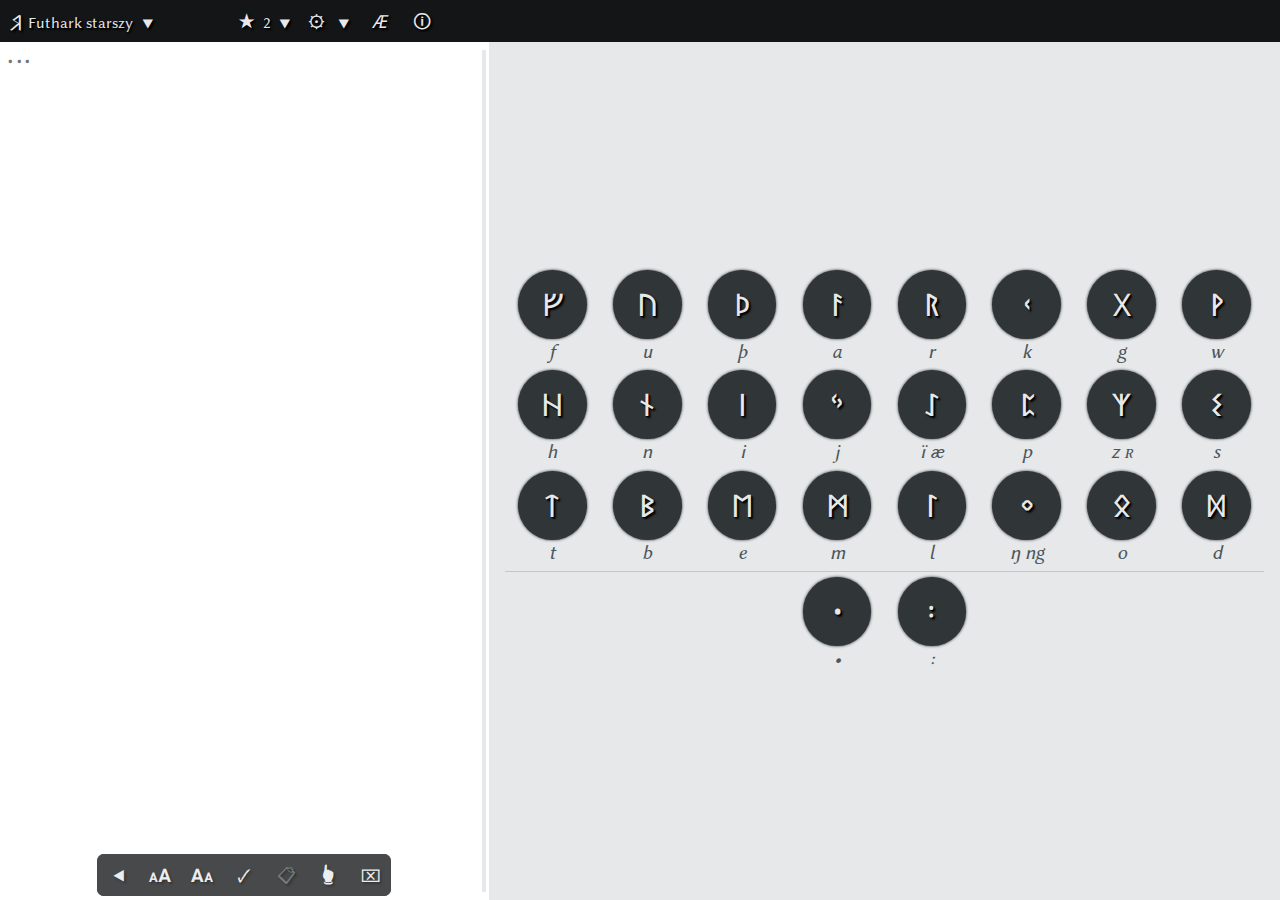
<file: pl/index.html>
<!doctype html>
<html lang="pl">
    <head>
        <meta charset="utf-8">
        <title>Runetyper</title>
        <meta name="application-name" content="Runetyper">
        <meta name="author" content="Wiktor Banaszewski">
        <meta name="description" content="Prosty przeglądarkowy edytor tekstu do pisania dawnymi alfabetami germańskimi, głównie runicznymi.">
        <meta name="keywords" content="runy, runiczny, pisanie, edytor tekstu, klawiatura wirtualna, alfabet gocki, pismo, unicode, utf-8">
        <meta property="og:title" content="Runetyper">
        <meta property="og:description" content="Prosty przeglądarkowy edytor tekstu do pisania dawnymi alfabetami germańskimi, głównie runicznymi.">
        <meta property="og:type" content="website">
        <meta property="og:image" content="https://sigrarr.github.io/runetyper/assets/images/og-image.jpg">
        <meta property="og:image:width" content="1200">
        <meta property="og:image:height" content="630">
        <meta property="og:image" content="https://sigrarr.github.io/runetyper/assets/images/og-image_sq.jpg">
        <meta property="og:image:width" content="1200">
        <meta property="og:image:height" content="1200">
        <meta property="og:url" content="https://sigrarr.github.io/runetyper/pl/">
        <meta name="viewport" content="width=device-width, initial-scale=1.0">
        <link rel="alternate" href="https://sigrarr.github.io/runetyper/" hreflang="en">
        <script>
            var timestamps = {head: Date.now()};
        </script>
        <link rel="stylesheet" type="text/css" href="https://sigrarr.github.io/runetyper/assets/fontfaces.css">
        <link rel="stylesheet" type="text/css" href="https://sigrarr.github.io/runetyper/assets/style.min.css">
        <link rel="icon" href="https://sigrarr.github.io/runetyper/assets/images/icon.png" sizes="192x192" type="image/png">
        <script charset="utf-8" src="https://sigrarr.github.io/runetyper/assets/app.min.js"></script>
    </head>
    <body class="receiver-xfont receiver-theme sup-loader"
          data-depend-xfont="class"
          data-class-xfont-noto="xfont-noto"
          data-class-xfont-pfeffer="xfont-pfeffer"
          data-depend-theme="class"
          data-class-theme-bright="theme-bright"
          data-class-theme-dark="theme-dark">
        <aside class="loader" id="loader">
            <div>
                <h1 class="logo"><span>R</span>unetyper</h1>
                <p>Ładowanie aplikacji...</p>
                <p>
                    <small>
                        Jeśli tę wiadomość widać dłużej niż przez kilka sekund, proszę się upewnić,
                        że JavaScript jest aktywny, a przeglądarka nie jest przestarzała.
                    </small>
                </p>
                <p>
                    <small>
                        Obsługiwane przeglądarki: Chrome, Firefox, Opera, Safari, Edge
                        i Internet&nbsp;Explorer&nbsp;11.
                    </small>
                </p>
                <footer>
                    <small>
                        <span class="logo"><span>R</span>unetyper</span> &copy; 2019 Wiktor Banaszewski,
                        <a href="mailto:wiktor.banaszewski@protonmail.com">wiktor.banaszewski@protonmail.com</a>
                    </small>
                </footer>
            </div>
        </aside>
        <main class="receiver-view"
              data-depend-view="children,class"
              data-class-view-workspace="sup-workspace">
            <section class="info" id="info" data-view="info">
                <header>
                    <h1 class="logo"><span>R</span>unetyper</h1>
                    <address>
                        <dl>
                            <dt class="narrow-keep">Autor</dt>
                            <dd>Wiktor Banaszewski</dd>
                            <dt>Kontakt</dt>
                            <dd><a href="mailto:wiktor.banaszewski@protonmail.com">wiktor.banaszewski@protonmail.com</a></dd>
                            <dt>Repozytorium projektu</dt>
                            <dd>
                                <a href="https://github.com/sigrarr/runetyper" target="_blank">https://github.com/sigrarr/runetyper</a>
                            </dd>
                            <dt class="narrow-keep">Język</dt>
                            <dd>
                                <a href="https://sigrarr.github.io/runetyper/"
                                   hreflang="en"
                                   title="Language: English"
                                   target="_self">EN</a>
                                | <em class="active" title="Język: polski (aktywny)">PL</em>
                            </dd>
                        </dl>
                    </address>
                </header>

                <div class="sup-menu" id="info-closing">
                    <ul class="menu">
                        <li>
                            <h4 title="Zamknij [Esc]" class="icon">
                                <button data-topic="view" data-view="workspace">&#x1F5D9;</button>
                            </h4>
                        </li>
                    </ul>
                </div>

                <div id="info-content"
                     class="info-content receiver-device receiver-fit"
                     data-depend-device="class"
                     data-class-device-std="sup-std"
                     data-class-device-touch="sup-touch"
                     data-depend-fit="class"
                     data-class-fit-compact="sup-compact">
                    <aside id="outline" class="super-p">
                        <h5>Spis treści</h5>
                        <ul></ul>
                    </aside>

                    <section id="i1"><h3>1. Opis ogólny</h3>
                        <p>Niniejsza aplikacja powstała, aby umożliwiać wygodne posługiwanie się historycznymi alfabetami germańskimi, tj. runami i&nbsp;alfabetem gockim.</p>
                        <p>Głównym elementem Runetypera jest edytor tekstu, konwertujący standardowe znaki z klawiatury na litery wybranego alfabetu. Powiązanie owych liter z klawiszami, za pomocą których są wprowadzane, zostało ułożone z myślą o walorach zarówno praktycznych, jak i językoznawczych.</p>
                        <p>Z polem tekstowym edytora sąsiaduje panel zawierający przyciski ze wszystkimi znakami wybranego alfabetu wraz z&nbsp;objaśniającymi podpisami. Panel ten pełni funkcję klawiatury wirtualnej – można wpisywać litery poprzez klikanie przycisków; jest to też jedyny możliwy sposób korzystania z Runetypera na urządzeniach mobilnych.</p>
                        <p>Tekst wyjściowy jest generowany w standardzie Unicode (UTF-8) i może być kopiowany do innych aplikacji. Trzeba jednak mieć świadomość, że do poprawnego wyświetlania skopiowanej treści w innych programach lub serwisach internetowych potrzebne są odpowiednie czcionki; mogą być one zawarte w tych aplikacjach lub dostępne w systemie operacyjnym.</p>
                    </section>

                    <section id="i2"><h3>2. Instrukcja</h3>
                        <section id="i2_1"><h4>2.1. Użycie podstawowe</h4>
                            <p>Pisanie wybranym alfabetem <a href="#i2_2_1">(2.2.1)</a> odbywa się w głównym polu tekstowym (początkowo oznaczonym: <span class="xtext">᛫᛫᛫</span>).
                                <span class="info-std">Gdy pole tekstowe jest aktywne, można rozpocząć pisanie na klawiaturze: domyślne wartości klawiszy będą konwertowane do znaków historycznych.</span></p>
                            <ul class="info-std">
                                <li>Aby sprawdzić powiązania klawiszy ze znakami, przełącz podpisy w tryb klawiszy, wciskając <span class="hint"><span class="op">[</span>PageDown<span class="op">]</span></span> lub używając przycisku w menu: <span class="hint"><span class="op">[</span><span class="itext">Æ</span><span class="op">]</span></span>→<span class="hint"><span class="op">[</span><span class="itext" data-captions="keys">&#x1F130;&#x1F134;</span><span class="op">]</span></span> <a href="#i2_2_4">(2.2.4)</a>.</li>
                                <li>Niektóre znaki wprowadza się kombinacją dwóch klawiszy (podawanych w podpisach bez odstępu między nimi). Aby wprowadzić taki znak, wciśnij pierwszy klawisz, a zaraz po nim drugi, przed zwolnieniem pierwszego.</li>
                                <li>W polu tekstowym powinno być możliwe używanie podstawowych klawiszy kontrolnych i białych znaków, a&nbsp;także niektórych skrótów klawiaturowych (w zależności od systemu operacyjnego i przeglądarki).</li>
                            </ul>
                            <p>Panel alfabetu służy jako klawiatura wirtualna – można <span class="info-std">również</span> pisać klikając przyciski znaków.</p>
                        </section>

                        <section id="i2_2"><h4>2.2. Główne opcje</h4>
                            <ol>
                                <li id="i2_2_1"><span class="hint"><span class="op">[</span><span class="itext logotext">ᚱ</span><span class="op">]</span></span> <strong>Wybór alfabetu</strong>.</li>
                                <li id="i2_2_2"><span class="hint"><span class="op">[</span><span class="itext">&#x2605;</span><span class="op">]</span></span> <strong>Wybór wariantów liter</strong>. Możesz sprawdzić, które litery mają więcej niż jeden wariant graficzny (wyróżniony w Unicodzie, zob. 3.1) i wskazać preferowane formy. Użyj przycisków: <span class="hint"><span class="op">[</span><span class="itext">&#x2B84;</span><span class="op">]</span></span>, <span class="hint"><span class="op">[</span><span class="itext">&#x2B86;</span><span class="op">]</span></span>
                                    <span class="info-std">lub skrótów: <span class="hint"><span class="op">[</span>Ctrl<span class="op">+</span>→<span class="op">]</span></span>, <span class="hint"><span class="op">[</span>Ctrl<span class="op">+</span>←<span class="op">]</span></span></span> aby jednocześnie zmienić dostępne warianty wszystkich znaków bieżącego alfabetu.</li>
                                <li id="i2_2_3"><span class="hint"><span class="op">[</span><span class="itext">&#x2699;</span><span class="op">]</span></span> <strong>Ustawienia (podmenu):</strong>
                                    <ul>
                                        <li class="info-std"><span class="hint"><span class="op">[</span><span class="itext">&#x1F5AE;</span><span class="op">]</span></span> Wybierz <strong>alfabet wejściowy</strong>, aby dostosować powiązanie klawiszy ze znakami do lokalnego układu klawiatury. Aplikacja obsługuje alfabety kilku języków germańskich. Domyślny układ o nazwie UNI („uniwersalny”) wykorzystuje jedynie podstawowe klawisze standardowej klawiatury międzynarodowej (blok Unicode’u <i>Basic Latin</i>).</li>
                                        <li>Dostosuj wygląd aplikacji używając opcji: <strong>krój znaków historycznych</strong>&nbsp;<span class="hint"><span class="op">[</span><span class="itext">&#x2619;</span><span class="op">]</span></span>, <strong>kolorystyka</strong>&nbsp;<span class="hint"><span class="op">[</span><span class="itext">&#x25D0;</span><span class="op">]</span></span> i <strong>panel alfabetu</strong>&nbsp;<span class="hint"><span class="op">[</span><span class="itext">&#x25A6;</span><span class="op">]</span></span>.</li>
                                        <li><span class="hint"><span class="op">[</span><span class="itext">&#x1F4BB;</span><span class="op">]</span></span> <strong>Ustawienia urządzenia.</strong> Runetyper może być uruchomiony w trybie ekranu dotykowego albo klawiatury sprzętowej, w zależności od używanych urządzeń lub preferencji.</li>
                                    </ul>
                                </li>
                                <li id="i2_2_4"><span class="info-std"><span class="hint"><span class="op">[</span><span class="itext">Æ</span><span class="op">|</span><span class="itext" data-captions="keys">&#x1F130;&#x1F134;</span><span class="op">|</span><span class="itext">&#x2014;</span><span class="op">]</span></span> <strong>Cykliczne przełączanie podpisów</strong>. Klawisze: <span class="hint"><span class="op">[</span>PageDown<span class="op">]</span></span>, <span class="hint"><span class="op">[</span>PageUp<span class="op">]</span></span></span>
                                    <ul class="info-std">
                                        <li><span class="hint"><span class="op">[</span><span class="itext">Æ</span><span class="op">]</span></span> Początkowo podpisy zawierają latynizację znaków <a href="#i3_2_1">(3.2.1)</a>.</li>
                                        <li><span class="hint"><span class="op">[</span><span class="itext" data-captions="keys">&#x1F130;&#x1F134;</span><span class="op">]</span></span> W kolejnym stanie pokazane są klawisze (i ich pary) generujące dany znak.</li>
                                        <li><span class="hint"><span class="op">[</span><span class="itext">&#x2014;</span><span class="op">]</span></span> Podpisy można też wyłączyć.</li>
                                    </ul>
                                    <span class="info-touch"><span class="hint"><span class="op">[</span><span class="itext">&#x1F130;<sub>&#x1f5d8;</sub></span><span class="op">]</span></span><strong>Przełączanie zawartości przycisków</strong> między znakami historycznymi a ich łacińską transliteracją.</span>
                                </li>
                            </ol>
                        </section>

                        <section id="i2_3"><h4>2.3. Pasek narzędzi edytora</h4>
                            <ol>
                                <li id="i2_3_1"><span class="hint"><span class="op">[</span><span class="itext">&#x1F5DA;</span><span class="op">]</span></span> <span class="hint"><span class="op">[</span><span class="itext">&#x1F5DB;</span><span class="op">]</span></span> Regulacja rozmiaru czcionki.
                                    <span class="info-std">Skróty: <span class="hint"><span class="op">[</span>Ctrl<span class="op">+</span>Shift<span class="op">+</span>+<span class="op">]</span></span>, <span class="hint"><span class="op">[</span>Ctrl<span class="op">+</span>Shift<span class="op">+</span>-<span class="op">]</span></span> i <span class="hint"><span class="op">[</span>Ctrl<span class="op">+</span>Shift<span class="op">+</span>0<span class="op">]</span></span>.</span></li>
                                <li id="i2_3_2"><span class="hint"><span class="op">[</span><span class="itext">&#x1F5F8;</span><span class="op">]</span></span> <strong>Zapisz</strong> bieżącą treść pola tekstowego w pamięci podręcznej przeglądarki internetowej.
                                    <span class="info-std">Skrót: <span class="hint"><span class="op">[</span>Ctrl<span class="op">+</span>s<span class="op">]</span></span>.</span>
                                    Poprzedni zapis zostanie nadpisany (o ile istnieje).
                                </li>
                                <li id="i2_3_3"><span class="hint"><span class="op">[</span><span class="itext">&#x1F4CB;</span><span class="op">]</span></span> <strong>Wklej</strong> uprzednio zapisany tekst <a href="#i2_3_2">(2.3.2)</a> do pola tekstowego.</li>
                                <li id="i2_3_4"><span class="hint"><span class="op">[</span><span class="itext">&#x1F5A2;</span><span class="op">]</span></span> <strong>Zaznacz wszystko</strong>.</li>
                                <li id="i2_3_5" class="info-std"><span class="hint"><span class="op">[</span><span class="itext">&#x2327;</span><span class="op">]</span></span> <strong>Skasuj</strong> zaznaczony tekst.</li>
                            </ol>
                        </section>
                    </section>

                    <section id="i3"><h3>3. Reprezentacja alfabetów</h3>
                        <p>Pismo runiczne nigdy nie było systemem jednolitym ani niezmiennym. Przyjęło się wyróżniać kilka alfabetów z konkretnymi zestawami znaków, ale należy pamiętać, że istniały stany pośrednie między starszymi i nowszymi formami pisma, a także wariacje terytorialne. Poszczególne runy także występowały w różnych kształtach.</p>
                        <div class="super-p">
                            <p>Alfabetu gockiego nie można nazwać runicznym, ale został uwzględniony w niniejszym projekcie ze względu na kilka wspólnych cech, które dzieli z pismami runicznymi. Wszystkie uwzględnione alfabety:</p>
                            <ul>
                                <li>są interesujące z językoznawczego punktu widzenia, ponieważ służyły do zapisu dawnych języków germańskich,</li>
                                <li>nie rozróżniają wielkich i małych liter,</li>
                                <li>nie wyróżniają długich ani nosowych głosek, nawet gdy w języku mówionym były to cechy fonemiczne. <a href="#i3_3_3_n1">(*)</a></li>
                            </ul>
                        </div>

                        <section id="i3_1"><h4>3.1. Standard Unicode</h4>
                            <p>Runetyper robi użytek z dwóch bloków Unicode'u, są to:</p>
                            <figure>
                                <dl>
                                    <dt>Blok runiczny Unicode'u</dt>
                                    <dd><a href="https://www.unicode.org/charts/PDF/U16A0.pdf" target="_blank"><span class="urlprefix">https://www.</span>unicode.org/charts/PDF/U16A0.pdf</a></dd>
                                    <dt>Blok gocki Unicode'u</dt>
                                    <dd><a href="https://www.unicode.org/charts/PDF/U10330.pdf" target="_blank"><span class="urlprefix">https://www.</span>unicode.org/charts/PDF/U10330.pdf</a></dd>
                                </dl>
                            </figure>
                            <p>Blok runiczny został zaprojektowany jako zbiór abstrakcyjnych reprezentacji i ma ograniczoną wartość paleograficzną. Liczne znaki powiązano z więcej niż jednym alfabetem, aby uniknąć redundancji (co jest oczywiście rozsądne).</p>
                        </section>

                        <section id="i3_2"><h4>3.2. Latynizacja i sekcje</h4>
                            <section id="i3_2_1"><h5>3.2.1. Latynizacja </h5>
                                <div class="super-p">
                                    <p>Panel alfabetu zawiera latynizację wszystkich znaków, na którą składają się:</p>
                                    <ul>
                                        <li>transliteracja – prosty związek jeden-do-jednego, użyteczny do identyfikacji znaków,</li>
                                        <li class="info-compact-disabled">oraz transkrypcja – biorąca pod uwagę możliwe wartości fonetyczne znaków w danym języku.</li>
                                    </ul>
                                </div>
                                <div class="super-p info-compact-disabled">
                                    <p>Latynizacja jednego znaku może zawierać więcej niż jedną wartość w następujących przypadkach:</p>
                                    <ul>
                                        <li>gdy dany alfabet służył do zapisu kilku języków (lub dialektów),</li>
                                        <li>gdy znakiem zapisywano wiele fonemów danego języka, reprezentowanych przez różne litery w łacińskiej ortografii tego języka,</li>
                                        <li>gdy wśród uczonych funkcjonuje kilka różnych konwencji dot. latynizacji tego znaku,</li>
                                        <li>gdy nie ma pewności co do wartości fonetycznej znaku.</li>
                                    </ul>
                                </div>
                                <p>Należy zwrócić uwagę, że w dawnych językach germańskich długość samogłosek była fonemiczna, czyli użytkownicy tych języków rozpoznawali krótkie i długie samogłoski jako różne dźwięki; to samo się tyczy nosowości samogłosek w języku pragermańskim i staronordyckim. W ortografiach łacińskich oraz lingwistycznych konwencjach wspomniane cechy są często oddawane za pomocą znaków diakrytycznych, jednakże w oryginalnych zapisach runicznych i gockich brak jest takiego rozróżnienia, dlatego w niniejszej aplikacji również go nie stosowano.</p>
                            </section>

                            <section id="i3_2_2"><h5>3.2.2. Sekcje</h5>
                                <div class="super-p">
                                    <p>Każdy alfabet został podzielony na sekcje oddzielone w panelu alfabetu cienką poziomą linią albo pasem w tle:</p>
                                    <ul>
                                        <li>pierwsza sekcja składa się z głównego zbioru liter,</li>
                                        <li>środkowa sekcja, o ile jest obecna, zawiera dodatkowe znaki o ograniczonym lub nieznanym zakresie użycia,</li>
                                        <li>ostatnia sekcja zawiera znaki pomocnicze, w szczególności interpunkcyjne.</li>
                                    </ul>
                                </div>
                            </section>
                        </section>

                        <section id="i3_3"><h4>3.3. Alfabety: opis historyczny i uwagi na temat reprezentacji</h4>
                            <section id="i3_3_1"><h5>3.3.1. Futhark starszy</h5>
                                <p>Pierwszy alfabet runiczny, uważny przez ludy germańskie w wielu rejonach Europy, zawierający 24 runy. Najstarsze znane inskrypcje są datowane na II w. n.e., ale pismo prawdopodobnie istniało już wcześniej. Nie ulega wątpliwości, że futhark pochodzi od archaicznego alfabetu greckiego, jednakże, zdaniem większości uczonych, nie bezpośrednio; prawdopodobnie został stworzony na bazie alfabetu łacińskiego lub starszego pisma italskiego. Futharkiem starszym tworzono inskrypcje w&nbsp;późnych dialektach języka pragermańskiego i pierwotnych stadiach rozwijających się języków germańskich.</p>
                                <section class="super-p"><h6>Uwagi</h6>
                                    <ul>
                                        <li>Podział zbioru znaków na trzy wiersze po 8 run jest potwierdzony epigraficznie.</li>
                                        <li>Unicode zawiera tylko jeden znak reprezentujący runę futharku starszego o wartości /s/, mimo że w&nbsp;rzeczywistości występowała ona w rozmaitych zygzakowatych kształtach, dających się w znacznym uproszczeniu podzielić na „wariant Σ” (sugerowany przez Unicode) i „wariant S” (pominięty przez Unicode). Niniejsza aplikacja używa znaku ‹<span class="xtext">ᛋ</span>› jako substytutu wariantu S, mimo pewnej różnicy geometrycznej i faktu, że sugestie Unicode’u wiążą go tylko z późniejszymi alfabetami.</li>
                                        <li>Podobnie, runie H futharku starszego odpowiada tylko jeden znak Unicode’u, o sugerowanym kształcie zawierającym jedną poprzeczną belkę, podczas gdy ryto ją także z dwiema lub trzema belkami. Znak dwubelkowy jest traktowany przez Unicode jako wyłącznie anglosaski, jednakże niniejsza aplikacja traktuje go również jako wariant runy futharku starszego.</li>
                                    </ul>
                                </section>
                            </section>

                            <section id="i3_3_2"><h5>3.3.2. Futhorc anglosaski</h5>
                                <p>Bliski potomek futharku starszego, zmodyfikowany i rozszerzony. Funkcjonował od V do ok. XI w. w Anglii. We wczesnych stadiach można go utożsamiać z tzw. <i>runami anglo-fryzyjskimi</i>. Wskutek procesu chrystianizacji <i>futhorc</i> stopniowo ustępował miejsca łacińskiemu alfabetowi staroangielskiemu.</p>
                                <section class="super-p"><h6>Uwagi</h6>
                                    <ul>
                                        <li>Znak ‹j› został podany jako główna transliteracja run ‹<span class="xtext">ᛄ</span>› i ‹<span class="xtext">ᛡ</span>›, jednak w literaturze staroangielskiej głoskę /j/ zapisywano literą ‹g›.</li>
                                    </ul>
                                </section>
                            </section>

                            <section id="i3_3_3"><h5>3.3.3. Futhark młodszy</h5>
                                <p>Skandynawskie pismo runiczne, którym posługiwali się użytkownicy języka staronordyckiego w epoce wikingów, od VIII do ok. XI w. Ukształtowane poprzez redukcję futharku starszego, zawierało jedynie 16 znaków, mimo że zakres głosek języka mówionego się rozszerzył. W rezultacie większość run była przeciążona co najmniej dwoma fonemami, a ortografia była niespójna, zwłaszcza w odniesieniu do samogłosek. Ponadto dziewięć run występowało równolegle w dwóch formach graficznych, zwanych „długogałązkowymi” i „krótkogałązkowymi”.</p>
                                <section class="super-p"><h6>Uwagi</h6>
                                    <ul>
                                        <li id="i3_3_3_n1">Główna transliteracja runy ‹<span class="xtext">ᚬ</span>/<span class="xtext">ᚭ</span>› – ‹ą› – wskazuje na nosowość głoski, ponieważ przez długi okres była to jedyna cecha fonetycznie odróżniająca tę runę od ‹<span class="xtext">ᛅ</span>/<span class="xtext">ᛆ</span>› (jest to wyjątkowy przypadek w ortografii runicznej).</li>
                                    </ul>
                                </section>
                            </section>

                            <section id="i3_3_4"><h5>3.3.4. Runy średniowieczne</h5>
                                <p>Formy run skandynawskich używane równolegle z alfabetem łacińskim po epoce wikingów. Motywacją ich wykształcenia była potrzeba większej jednoznaczności fonetycznej. Aby ją osiągnąć, rozszerzano zestaw znaków, głównie poprzez dodawanie kropek do niektórych run oraz włączanie do systemu wariantów długo- i krótkogałązkowych jako oddzielnych liter o&nbsp;konkretnych wartościach fonetycznych.</p>
                            </section>

                            <section id="i3_3_5"><h5>3.3.5. Alfabet gocki</h5>
                                <p>Alfabet stworzony w IV w. przez Wulfilę, ariańskiego misjonarza i biskupa, na potrzeby przekładu Biblii na język gocki. Większość liter została zaczerpnięta z alfabetu greckiego i łacińskiego, ale niektóre mogły mieć pochodze runiczne. Mimo że alfabet gocki nigdy nie był szeroko stosowany, językoznawcza wartość gockiej Biblii jest nie do przecenienia, jako iż jest to najstarszy zabytek literacki w jakimkolwiek języku germańskim.</p>
                                <section class="super-p"><h6>Uwagi</h6>
                                    <ul>
                                        <li>Blok gocki Unicode’u nie zawiera żadnych znaków interpunkcyjnych, w związku z czym do reprezentacji znaków przestankowych, które występują w gockich manuskryptach, stosuje się zwykły dwukropek i kropkę środkową.</li>
                                        <li>Goccy autorzy stosowali niekiedy literę ‹<span class="xtext">&#x10339;</span>› z dierezą – ‹<span class="xtext">&#x10339;&#x308;</span>› – ale nie została ona uwzględniona w Unicodzie.</li>
                                    </ul>
                                </section>
                            </section>
                        </section>

                        <section id="i3_4"><h4>3.4. Suplement</h4>
                            <p>Blok runiczny Unicode’u zawiera kilka grup znaków, które nie są używane w Runetyperze, ponieważ nie należą do żadnego z&nbsp;ww. historycznych alfabetów lub są zbyt nietypowe, by uwzględniać je jako normalną część systemu pisma. Tytuły poniższych podrozdziałów (z wyjątkiem 3.4.2) są nazwami grup w arkuszu bloku Unicode’u <a href="#i3_1">(3.1)</a>.</p>

                            <section id="i3_4_1"><h5>3.4.1. Litery kryptogramiczne</h5>
                                <table>
                                    <tr><td class="xtext">ᛴ</td><td><span class="xtext">ᚩ</span></td></tr>
                                    <tr><td class="xtext">ᛵ</td><td><span class="xtext">ᛁ</span></td></tr>
                                    <tr><td class="xtext">ᛶ</td><td><span class="xtext">ᛖ</span></td></tr>
                                    <tr><td class="xtext">ᛷ</td><td><span class="xtext">ᚪ</span></td></tr>
                                    <tr><td class="xtext">ᛸ</td><td><span class="xtext">ᚫ</span></td></tr>
                                </table>
                                <p>Runy te zostały użyte tylko raz, w anglosaskiej inskrypcji na artefakcie znanym jako „szkatułka Franksa”, datowanym na VIII&nbsp;w. Służyły za kryptograficzne odpowiedniki standardowych run samogłoskowych.</p>
                            </section>

                            <section id="i3_4_2"><h5>3.4.2. Rozszerzenia korpusu skandynawskiego</h5>
                                <table>
                                    <tr><td class="xtext">ᚥ</td><td><i>w</i></td></tr>
                                    <tr><td class="xtext">ᚰ</td><td><i>on/ǫ</i></td></tr>
                                    <tr><td class="xtext">ᚶ</td><td><i>ŋ(g)</i></td></tr>
                                    <tr><td class="xtext">ᛀ</td><td><i>N</i></td></tr>
                                    <tr><td class="xtext">ᛛ</td><td><i>L</i></td></tr>
                                </table>
                                <p>Te znaki nie należały do historycznych alfabetów.</p>
                            </section>

                            <section id="i3_4_3"><h5>3.4.3. Runy złotoliczbowe</h5>
                                <table>
                                    <tr><td class="xtext">ᛮ</td><td><i>17.</i></td></tr>
                                    <tr><td class="xtext">ᛯ</td><td><i>18.</i></td></tr>
                                    <tr><td class="xtext">ᛰ</td><td><i>19.</i></td></tr>
                                </table>
                                <p>Wyżej wymienione symbole stworzono na potrzeby reprezentacji trzech złotych liczb – siedemnastej, osiemnastej i&nbsp;dziewiętnastej – w skandynawskich kalendarzach runicznych, używanych od XIII lub XIV w. aż po XIX w.</p>
                            </section>

                            <section id="i3_4_4"><h5>3.4.4. Rozszerzenia tolkienowskie</h5>
                                <table>
                                    <tr><td class="xtext">ᛱ</td><td><i>k</i></td></tr>
                                    <tr><td class="xtext">ᛲ</td><td><i>sh</i></td></tr>
                                    <tr><td class="xtext">ᛳ</td><td><i>oo</i></td></tr>
                                </table>
                                <p>Niniejsze litery stanowią część artystycznego wariantu <i>futhorcu</i> J.R.R. Tolkiena, będącego adaptacją run anglosaskich do współczesnej angielszczyzny (lub „Westronu” w Śródziemiu). Nawiasem mówiąc, forma ‹<span class="xtext">ᛳ</span>› występuje w wielu inskrypcjach w&nbsp;futharku starszym i&nbsp;prawdopodobnie należy ją odczytywać jako
                                    <span class="xtext">ᛁ</span> + <span class="xtext">ᛜ</span> = <i>ing</i>, jednak nie została uwzględniona w Unicodzie, a&nbsp;w&nbsp;alfabecie Tolkiena ma zupełnie inne znaczenie.</p>
                            </section>
                        </section>
                    </section>

                    <section id="i4"><h3>4. Wykorzystane materiały, literatura</h3>
                        <section id="i4_1"><h4>4.1. Czcionki</h4>
                            <p>Następujące czcionki (fonty) zostały wykorzystane do prezentacji historycznych alfabetów:</p>
                            <ul class="entities">
                                <li><strong>Noto Sans Runic</strong><br>
                                    Copyright 2017 Google Inc. All Rights Reserved.<br>
                                    <a href="https://www.google.com/get/noto/" target="_blank"><span class="urlprefix">https://www.</span>google.com/get/noto/</a><br>
                                    Licencja: <a href="http://scripts.sil.org/OFL" target="_blank">OFL 1.1</a>
                                </li>
                                <li><strong>Noto Sans Gothic</strong><br>
                                    Copyright 2012 Google Inc. All Rights Reserved.<br>
                                    <a href="http://www.google.com/fonts/earlyaccess" target="_blank"><span class="urlprefix">http://www.</span>google.com/fonts/earlyaccess</a><br>
                                    Licencja: <a href="http://www.apache.org/licenses/LICENSE-2.0" target="_blank">Apache License 2.0</a>
                                </li>
                                <li><strong>Pfeffer Mediæval</strong><br>
                                    Copyright © Robert Pfeffer, Hessen, 2010.<br>
                                    <a href="http://robert-pfeffer.net/schriftarten" target="_blank"><span class="urlprefix">http://</span>robert-pfeffer.net/schriftarten</a><br>
                                    Licencja: Pozwolenie na swobodne wykorzystanie w celach niekomercyjnych.<br>
                                    Modyfikacja w Runetyperze: Małe litery w bloku gockim zostały zastąpione wielkimi literami gockimi z&nbsp;przestrzeni prywatnego użytku.

                                </li>
                            </ul>
                            <p>Zwykły tekst jest prezentowany przy użyciu <a href="http://libertine-fonts.org/" target="_blank">fontów Biolinum</a> autorstwa Philippa Polla, a podpisy z klawiszami przy użyciu fontu Courier Prime firmy <a href="https://quoteunquoteapps.com/" target="_blank">Quote-Unquote Apps</a>.</p>
                        </section>

                        <section id="i4_2"><h4>4.2. Literatura: runologia i lingwistyka germańska</h4>
                            <ul>
                                <li>E.H. Antonsen, <em>Runes and Germanic Linguistics</em>, 2002</li>
                                <li class="super-p"><span>M. Barnes</span>
                                    <ul>
                                        <li><em>A New Introduction to Old Norse. Part I: Grammar</em>, 2008, <a href="http://vsnrweb-publications.org.uk" target="_blank"><span class="urlprefix">http://</span>vsnrweb-publications.org.uk</a></li>
                                        <li><em>The Scandinavian Languages in the Viking Age</em> [in:] <em>The Viking World</em>, Ed. S. Brink, N. Price, 2008</li>
                                    </ul>
                                </li>
                                <li><em>Futhark: International Journal of Runic Studies</em>, Ed. J.E. Knirk, H. Williams, <a href="http://futhark-journal.com" target="_blank"><span class="urlprefix">http://</span>futhark-journal.com</a></li>
                                <li>W. Harbert, <em>The Germanic Languages</em>, 2007</li>
                                <li>G. Kroonen, <em>Etymological Dictionary of Proto-Germanic</em>, 2013</li>
                                <li>T. Looijenga, <em>Texts & Contexts of the Oldest Runic Inscriptions</em>, 2003</li>
                                <li>W. Maciejewski et al., <em>Runy</em>, 2011</li>
                                <li>J.W. Marchand, <em>The Sounds and Phonemes of Wulfila's Gothic</em>, 1973</li>
                                <li>V. Orel, <em>A Handbook of Germanic Etymology</em>, 2003</li>
                                <li class="super-p"><span>R.I. Page</span>
                                    <ul>
                                        <li><em>Pismo runiczne</em>, tłum. Joanna Strzelczyk, 1998</li>
                                        <li><em>An Introduction to English Runes</em>, 1999</li>
                                        <li><em>Runes and Runic Inscriptions</em>, Ed. D. Parsons, 1999</li>
                                    </ul>
                                </li>
                                <li>H. Williams, <em>Runes</em> [in:] <em>The Viking World</em>, Ed. S. Brink, N. Price, 2008</li>
                            </ul>
                            <section class="super-p">
                                <h6>Zobacz też:</h6>
                                <ul class="following">
                                    <li><em>Orðstírr</em>: artykuły w sekcjach „Language” i „Runes”, tam dalsza bibliografia, <a href="https://ordstirr.wordpress.com" target="_blank"><span class="urlprefix">https://</span>ordstirr.wordpress.com</a></li>
                                    <li>Bibliografia hasła na Wikipedii: <a href="https://en.wikipedia.org/wiki/Runes" target="_blank"><span class="urlprefix">https://</span>en.wikipedia.org/wiki/Runes</a></li>
                                </ul>
                            </section>
                        </section>
                    </section>
                </div>

                <div class="sup-menu" id="go-top">
                    <ul class="menu">
                        <li title="Na początek">
                            <h4 class="icon">
                                <a href="#info" class="button">&#x2BC5;</a>
                            </h4>
                        </li>
                    </ul>
                </div>
                <footer>
                    <small>
                        <span class="logo"><span>R</span>unetyper</span> &copy; 2019 Wiktor Banaszewski
                    </small>
                </footer>
            </section>

            <section class="workspace" id="workspace" data-view="workspace">
                <header class="sup-menu">
                    <h2 class="implicit">Przestrzeń robocza</h2>
                    <ul class="menu" id="main-menu">
                        <li class="select selector-alphabet" id="selector-alphabet">
                            <div title="Wybór alfabetu">
                                <h4 class="icon logotext">ᚱ</h4>
                                <em class="receiver-alphabet"
                                    data-depend-alphabet="children">
                                </em>
                            </div>
                            <ul></ul>
                        </li>
                        <li class="select selector-xchars receiver-alphabet"
                            id="selector-xchars"
                            data-depend-alphabet="children,class">
                            <div title="Wybór wariantów liter">
                                <h4 class="icon">&#x2605;</h4>
                                <em class="receiver-alphabet"
                                    data-depend-alphabet="children">
                                </em>
                            </div>
                            <ul class="tmp">
                                <li class="itext">
                                    <button title="Przełącz wszystkie wstecz [Ctrl+⬅]"
                                            data-topic="command"
                                            data-command="shiftXChars:-1">&#x2B84;</button>
                                    <button title="Przełącz wszystkie wprzód [Ctrl+➡]"
                                            data-topic="command"
                                            data-command="shiftXChars:1">&#x2B86;</button>
                                </li>
                            </ul>
                        </li>
                        <li class="select selector-settings">
                            <div title="Ustawienia">
                                <h4 class="icon">&#x2699;</h4>
                            </div>
                            <ul>
                                <li class="select sub-select selector-layout receiver-device"
                                    id="selector-layout"
                                    data-depend-device="class"
                                    data-class-device-touch="tmp">
                                    <div>
                                        <h5>
                                            <span class="icon">&#x1F5AE;</span>
                                            Alfabet wejściowy
                                        </h5>
                                    </div>
                                    <ul></ul>
                                </li>
                                <li class="select sub-select selector-xfont">
                                    <div>
                                        <h5>
                                            <span class="icon">&#x2619;</span>
                                            Krój znaków historycznych
                                        </h5>
                                    </div>
                                    <ul>
                                        <li>
                                            <button class="receiver-xfont"
                                                    data-topic="xfont"
                                                    data-xfont="noto"
                                                    data-depend-xfont="class"
                                                    data-class-xfont-noto="active">
                                                Google Noto Sans
                                            </button>
                                        </li>
                                        <li>
                                            <button class="receiver-xfont"
                                                    data-topic="xfont"
                                                    data-xfont="pfeffer"
                                                    data-depend-xfont="class"
                                                    data-class-xfont-pfeffer="active">
                                                Pfeffer Mediæval
                                            </button>
                                        </li>
                                    </ul>
                                </li>
                                <li class="select sub-select selector-theme">
                                    <div>
                                        <h5>
                                            <span class="icon">&#x25D0;</span>
                                            Kolorystyka
                                        </h5>
                                    </div>
                                    <ul>
                                        <li>
                                            <button class="receiver-theme"
                                                    data-topic="theme"
                                                    data-theme="bright"
                                                    data-depend-theme="class"
                                                    data-class-theme-bright="active">
                                                jasna
                                            </button>
                                        </li>
                                        <li>
                                            <button class="receiver-theme"
                                                    data-topic="theme"
                                                    data-theme="dark"
                                                    data-depend-theme="class"
                                                    data-class-theme-dark="active">
                                                ciemna
                                            </button>
                                        </li>
                                    </ul>
                                </li>
                                <li class="select sub-select selector-kbmode">
                                    <div>
                                        <h5>
                                            <span class="icon">&#x25A6;</span>
                                            Panel alfabetu
                                        </h5>
                                    </div>
                                    <ul>
                                        <li>
                                            <button class="receiver-kbmode"
                                                    data-topic="kbmode"
                                                    data-kbmode="auto"
                                                    data-depend-kbmode="class"
                                                    data-class-kbmode-auto="active">
                                                automatyczny
                                            </button>
                                        </li>
                                        <li>
                                            <button class="receiver-kbmode"
                                                    data-topic="kbmode"
                                                    data-kbmode="compact"
                                                    data-depend-kbmode="class"
                                                    data-class-kbmode-compact="active">
                                                kompaktowy
                                            </button>
                                        </li>
                                        <li>
                                            <button class="receiver-kbmode"
                                                    data-topic="kbmode"
                                                    data-kbmode="std"
                                                    data-depend-kbmode="class"
                                                    data-class-kbmode-std="active">
                                                drobiazgowy
                                            </button>
                                        </li>
                                    </ul>
                                </li>
                                <li class="select sub-select selector-device">
                                    <div>
                                        <h5>
                                            <span class="icon">&#x1F4BB;</span>
                                            Urządzenie
                                        </h5>
                                    </div>
                                    <ul>
                                        <li>
                                            <button class="receiver-device"
                                                    data-topic="device"
                                                    data-device="std"
                                                    data-depend-device="class"
                                                    data-class-device-std="active">
                                                klawiatura sprzętowa
                                            </button>
                                        </li>
                                        <li>
                                            <button class="receiver-device"
                                                    data-topic="device"
                                                    data-device="touch"
                                                    data-depend-device="class"
                                                    data-class-device-touch="active">
                                                ekran dotykowy
                                            </button>
                                        </li>
                                    </ul>
                                </li>
                            </ul>
                        </li>
                        <li class="cycle-captions" id="cycle-captions">
                            <h4 class="icon receiver-captions receiver-device"
                                data-topic="command"
                                data-command="cycleCaptions"
                                data-depend-captions="children"
                                data-depend-device="class"
                                data-class-device-touch="tmp">
                                <button class="full"
                                        data-captions="roman"
                                        title="Podpisy: latynizacja. Zmiana: kliknięcie, [PageDown], [PageUp]">Æ</button>
                                <button class="full"
                                        data-captions="keys"
                                        title="Podpisy: klawisze. Zmiana: kliknięcie, [PageDown], [PageUp]">&#x1F130;&#x1F134;</button>
                                <button class="full"
                                        data-captions="off"
                                        title="Podpisy: wyłączone. Zmiana: kliknięcie, [PageDown], [PageUp]">&#x2014;</button>
                            </h4>
                            <h4 class="icon receiver-captions receiver-device"
                                data-topic="command"
                                data-command="cycleCaptions"
                                data-depend-captions="children"
                                data-depend-device="class"
                                data-class-device-std="tmp">
                                <button class="full" data-captions="off">&#x1F130;<sub>&#x1f5d8;</sub></button>
                                <button class="full" data-captions="roman">&#x1F130;<sub>&#x1f5d8;</sub></button>
                            </h4>
                        </li>
                        <li title="Informacje">
                            <h4 class="icon">
                                <button data-topic="view" data-view="info">&#x1F6C8;</button>
                            </h4>
                        </li>
                    </ul>
                </header>
                <div class="editor-space" id="editor-space">
                    <textarea id="output-std"
                              class="output xtext receiver-device"
                              data-depend-device="class"
                              data-class-device-touch="tmp"
                              placeholder="&#x16eb;&#x16eb;&#x16eb;"
                              spellcheck="false"
                              data-min-font-size="8"
                              data-max-font-size="100"
                              data-step-font-size="4"></textarea>
                    <div id="output-touch"
                         class="output xtext receiver-device"
                         data-depend-device="class"
                         data-class-device-std="tmp"
                         data-min-font-size="8"
                         data-max-font-size="100"
                         data-step-font-size="4"></div>
                    <div id="toolbar"
                         class="sup-menu receiver-toolbar"
                         data-depend-toolbar="class"
                         data-class-toolbar-off="collapse">
                        <ul class="menu receiver-toolbar"
                            data-depend-toolbar="children">
                            <li title="Zwiń pasek narzędzi" data-toolbar="on">
                                <h4 class="icon">
                                    <button data-topic="toolbar" data-toolbar="off"><span class="horizontal">&#x2BC7;</span><span class="vertical">&#x2BC5;</span></button>
                                </h4>
                            </li>
                            <li title="Zwiększ rozmiar czcionki [Ctrl+Shift++]" data-toolbar="on">
                                <h4 class="icon">
                                    <button class="repeatable"
                                            data-topic="command"
                                            data-command="changeFontSize:1">&#x1F5DA;</button>
                                </h4>
                            </li>
                            <li title="Zmniejsz rozmiar czczionki [Ctrl+Shift+-]" data-toolbar="on">
                                <h4 class="icon">
                                    <button class="repeatable"
                                            data-topic="command"
                                            data-command="changeFontSize:-1">&#x1F5DB;</button>
                                </h4>
                            </li>
                            <li class="receiver-loadable_text"
                                data-depend-loadable_text="title"
                                title="Zapisz podręcznie [Ctrl+s]"
                                data-title-loadable_text-0="Zapisz podręcznie [Ctrl+s]"
                                data-title-loadable_text-1="Zapisz podręcznie (nadpisuje poprzedni zapis) [Ctrl+s]"
                                data-toolbar="on">
                                <h4 class="icon receiver-loadable_text"
                                    data-depend-loadable_text="class"
                                    data-class-loadable_text-1="caution">
                                    <button data-topic="command"
                                            data-command="saveText"
                                            id="save-text-button">&#x1F5F8;</button>
                                </h4>
                            </li>
                            <li title="Wklej zapisany tekst" data-toolbar="on">
                                <h4 class="icon">
                                    <button data-topic="command"
                                            data-command="pasteText"
                                            class="receiver-loadable_text"
                                            data-depend-loadable_text="class"
                                            data-class-loadable_text-0="disabled">&#x1F4CB;</button>
                                </h4>
                            </li>
                            <li title="Zaznacz wszystko" data-toolbar="on">
                                <h4 class="icon">
                                    <button data-topic="command" data-command="selectAll">&#x1F5A2;</button>
                                </h4>
                            </li>
                            <li title="Skasuj zaznaczony tekst"
                                data-toolbar="on"
                                class="receiver-device"
                                data-depend-device="class"
                                data-class-device-touch="tmp">
                                <h4 class="icon danger">
                                    <button data-topic="command" data-command="eraseSelection">&#x2327;</button>
                                </h4>
                            </li>
                            <li title="Rozwiń pasek narzędzi" data-toolbar="off">
                                <h4 class="icon">
                                    <button data-topic="toolbar" data-toolbar="on"><span class="horizontal">&#x2BC8;</span><span class="vertical">&#x2BC6;</span></button>
                                </h4>
                            </li>
                        </ul>
                    </div>
                </div>

                <div class="kboard-space receiver-alphabet receiver-captions"
                     id="kboard-space"
                     data-depend-alphabet="children"
                     data-depend-captions="class"
                     data-class-captions-roman="sup-captions-roman"
                     data-class-captions-keys="sup-captions-keys"
                     data-class-captions-off="sup-captions-off">
                    <aside class="tmp" id="touch-controls">
                        <div class="xletter-box">
                            <button class="itext" data-xchar=" ">&#x2423;</button>
                        </div>
                        <div class="xletter-box">
                            <button class="itext" data-xchar="@n">&#x2BA0;</button>
                        </div>
                        <div class="xletter-box">
                            <button class="itext" data-xchar="@b">&#x232B;</button>
                        </div>
                    </aside>
                </div>

                <aside class="messages hidden" id="messages">
                    <p id="msg-touch">
                        Aplikacja działa w trybie ekranu dotykowego i funkcjonalności są ograniczone.
                            Jeśli urządzenie posiada klawiaturę sprzętową, zaleca się zmianę tego trybu:
                            <span><span class="itext">&#x2699;</span> Ustawienia <span class="itext">&#x2BC8;</span> <span class="itext">&#x1F4BB;</span> Urządzenie.</span>
                    </p>
                    <p id="msg-compact">
                        Panel alfabetu jest wyświetlany w stylu kompaktowym. Jeśli ekran urządzenia jest dość duży,
                            warto sprawdzić tryb drobiazgowy, prezentujący więcej detali:
                            <span><span class="itext">&#x2699;</span> Ustawienia <span class="itext">&#x2BC8;</span> <span class="itext">&#x25A6;</span> Panel alfabetu.</span>
                    </p>
                </aside>
            </section>
        </main>
    </body>
</html>
</file>
